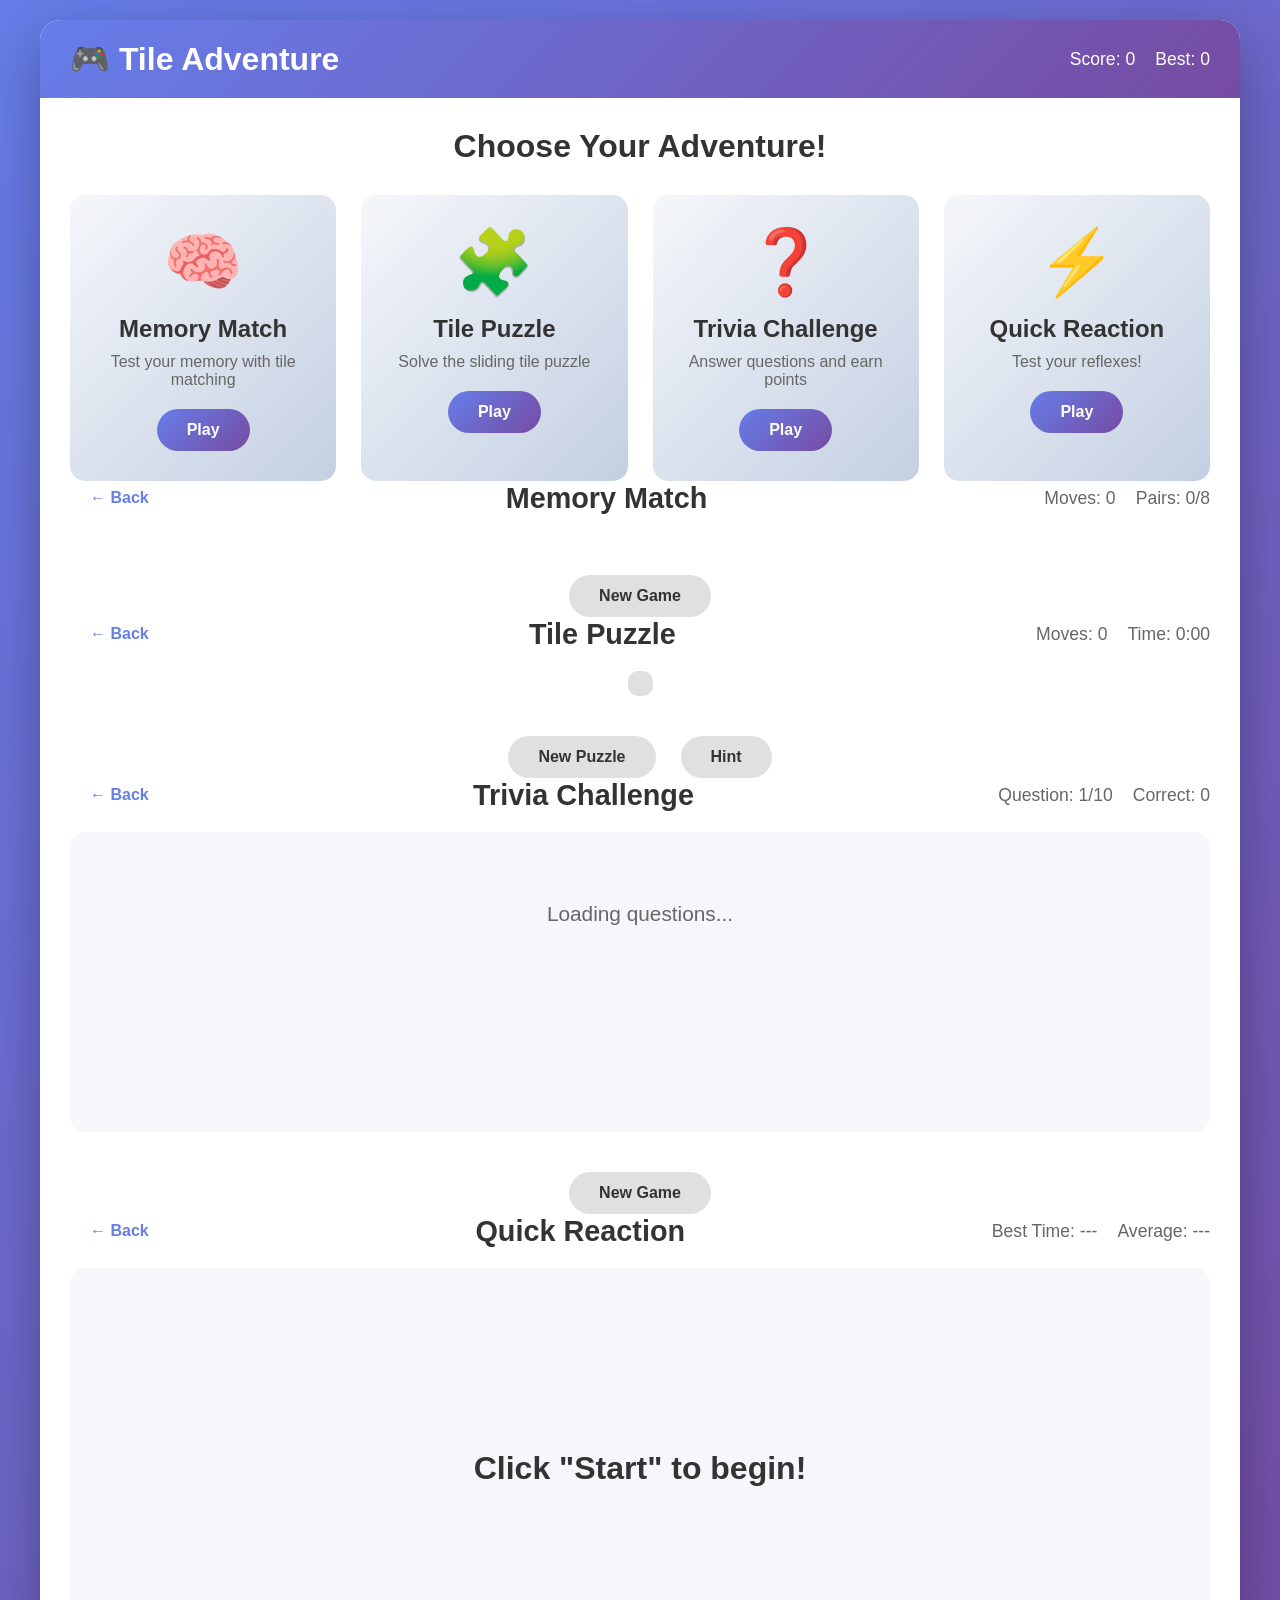
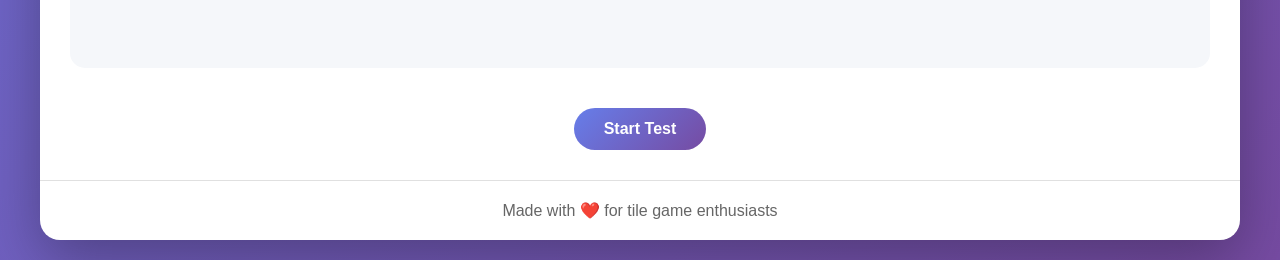
<file: index.html>
<!DOCTYPE html>
<html lang="en">
<head>
    <meta charset="UTF-8">
    <meta name="viewport" content="width=device-width, initial-scale=1.0">
    <title>Tile Adventure - Mini Games Collection</title>
    <link rel="stylesheet" href="styles.css">
</head>
<body>
    <div class="game-container">
        <header>
            <h1>🎮 Tile Adventure</h1>
            <div class="score-display">
                <span>Score: <span id="total-score">0</span></span>
                <span>Best: <span id="best-score">0</span></span>
            </div>
        </header>

        <main id="main-content">
            <!-- Main Menu -->
            <div id="main-menu" class="screen active">
                <h2>Choose Your Adventure!</h2>
                <div class="game-grid">
                    <div class="game-tile" data-game="memory">
                        <div class="tile-icon">🧠</div>
                        <h3>Memory Match</h3>
                        <p>Test your memory with tile matching</p>
                        <button class="play-btn">Play</button>
                    </div>
                    <div class="game-tile" data-game="puzzle">
                        <div class="tile-icon">🧩</div>
                        <h3>Tile Puzzle</h3>
                        <p>Solve the sliding tile puzzle</p>
                        <button class="play-btn">Play</button>
                    </div>
                    <div class="game-tile" data-game="trivia">
                        <div class="tile-icon">❓</div>
                        <h3>Trivia Challenge</h3>
                        <p>Answer questions and earn points</p>
                        <button class="play-btn">Play</button>
                    </div>
                    <div class="game-tile" data-game="reaction">
                        <div class="tile-icon">⚡</div>
                        <h3>Quick Reaction</h3>
                        <p>Test your reflexes!</p>
                        <button class="play-btn">Play</button>
                    </div>
                </div>
            </div>

            <!-- Memory Match Game -->
            <div id="memory-game" class="screen game-screen">
                <div class="game-header">
                    <button class="back-btn">← Back</button>
                    <h2>Memory Match</h2>
                    <div class="game-stats">
                        <span>Moves: <span id="memory-moves">0</span></span>
                        <span>Pairs: <span id="memory-pairs">0/8</span></span>
                    </div>
                </div>
                <div id="memory-board" class="memory-board"></div>
                <div class="game-controls">
                    <button id="memory-restart" class="btn-secondary">New Game</button>
                </div>
            </div>

            <!-- Tile Puzzle Game -->
            <div id="puzzle-game" class="screen game-screen">
                <div class="game-header">
                    <button class="back-btn">← Back</button>
                    <h2>Tile Puzzle</h2>
                    <div class="game-stats">
                        <span>Moves: <span id="puzzle-moves">0</span></span>
                        <span>Time: <span id="puzzle-time">0:00</span></span>
                    </div>
                </div>
                <div id="puzzle-board" class="puzzle-board"></div>
                <div class="game-controls">
                    <button id="puzzle-restart" class="btn-secondary">New Puzzle</button>
                    <button id="puzzle-hint" class="btn-secondary">Hint</button>
                </div>
            </div>

            <!-- Trivia Challenge Game -->
            <div id="trivia-game" class="screen game-screen">
                <div class="game-header">
                    <button class="back-btn">← Back</button>
                    <h2>Trivia Challenge</h2>
                    <div class="game-stats">
                        <span>Question: <span id="trivia-question-num">1/10</span></span>
                        <span>Correct: <span id="trivia-correct">0</span></span>
                    </div>
                </div>
                <div class="trivia-container">
                    <div id="trivia-loading" class="loading">Loading questions...</div>
                    <div id="trivia-error" class="error-message" style="display: none;"></div>
                    <div id="trivia-content" style="display: none;">
                        <div id="trivia-question" class="trivia-question"></div>
                        <div id="trivia-answers" class="trivia-answers"></div>
                    </div>
                    <div id="trivia-result" class="trivia-result" style="display: none;"></div>
                </div>
                <div class="game-controls">
                    <button id="trivia-restart" class="btn-secondary">New Game</button>
                </div>
            </div>

            <!-- Quick Reaction Game -->
            <div id="reaction-game" class="screen game-screen">
                <div class="game-header">
                    <button class="back-btn">← Back</button>
                    <h2>Quick Reaction</h2>
                    <div class="game-stats">
                        <span>Best Time: <span id="reaction-best">---</span></span>
                        <span>Average: <span id="reaction-avg">---</span></span>
                    </div>
                </div>
                <div id="reaction-area" class="reaction-area">
                    <div id="reaction-message" class="reaction-message">Click "Start" to begin!</div>
                </div>
                <div class="game-controls">
                    <button id="reaction-start" class="btn-primary">Start Test</button>
                    <button id="reaction-restart" class="btn-secondary" style="display: none;">Try Again</button>
                </div>
            </div>
        </main>

        <footer>
            <p>Made with ❤️ for tile game enthusiasts</p>
        </footer>
    </div>

    <script src="game.js"></script>
    <script src="minigames/memory.js"></script>
    <script src="minigames/puzzle.js"></script>
    <script src="minigames/trivia.js"></script>
    <script src="minigames/reaction.js"></script>
</body>
</html>
</file>
<file: styles.css>
* {
    margin: 0;
    padding: 0;
    box-sizing: border-box;
}

body {
    font-family: 'Segoe UI', Tahoma, Geneva, Verdana, sans-serif;
    background: linear-gradient(135deg, #667eea 0%, #764ba2 100%);
    min-height: 100vh;
    display: flex;
    justify-content: center;
    align-items: center;
    padding: 20px;
}

.game-container {
    background: white;
    border-radius: 20px;
    box-shadow: 0 20px 60px rgba(0, 0, 0, 0.3);
    max-width: 1200px;
    width: 100%;
    min-height: 80vh;
    display: flex;
    flex-direction: column;
}

header {
    background: linear-gradient(135deg, #667eea 0%, #764ba2 100%);
    color: white;
    padding: 20px 30px;
    border-radius: 20px 20px 0 0;
    display: flex;
    justify-content: space-between;
    align-items: center;
}

header h1 {
    font-size: 2rem;
}

.score-display {
    display: flex;
    gap: 20px;
    font-size: 1.1rem;
}

main {
    flex: 1;
    padding: 30px;
    position: relative;
}

.screen {
    display: none;
}

.screen.active {
    display: block;
}

/* Main Menu */
#main-menu h2 {
    text-align: center;
    color: #333;
    margin-bottom: 30px;
    font-size: 2rem;
}

.game-grid {
    display: grid;
    grid-template-columns: repeat(auto-fit, minmax(250px, 1fr));
    gap: 25px;
    margin-top: 20px;
}

.game-tile {
    background: linear-gradient(135deg, #f5f7fa 0%, #c3cfe2 100%);
    border-radius: 15px;
    padding: 30px;
    text-align: center;
    transition: transform 0.3s, box-shadow 0.3s;
    cursor: pointer;
}

.game-tile:hover {
    transform: translateY(-5px);
    box-shadow: 0 10px 25px rgba(0, 0, 0, 0.2);
}

.tile-icon {
    font-size: 4rem;
    margin-bottom: 15px;
}

.game-tile h3 {
    color: #333;
    margin-bottom: 10px;
    font-size: 1.5rem;
}

.game-tile p {
    color: #666;
    margin-bottom: 20px;
}

.play-btn, .btn-primary, .btn-secondary, .back-btn {
    padding: 12px 30px;
    border: none;
    border-radius: 25px;
    font-size: 1rem;
    font-weight: bold;
    cursor: pointer;
    transition: all 0.3s;
}

.play-btn, .btn-primary {
    background: linear-gradient(135deg, #667eea 0%, #764ba2 100%);
    color: white;
}

.play-btn:hover, .btn-primary:hover {
    transform: scale(1.05);
    box-shadow: 0 5px 15px rgba(102, 126, 234, 0.4);
}

.btn-secondary {
    background: #e0e0e0;
    color: #333;
    margin: 0 5px;
}

.btn-secondary:hover {
    background: #d0d0d0;
}

.back-btn {
    background: transparent;
    color: #667eea;
    padding: 8px 20px;
    font-weight: bold;
}

.back-btn:hover {
    background: rgba(102, 126, 234, 0.1);
}

/* Game Screen */
.game-screen {
    display: flex;
    flex-direction: column;
    gap: 20px;
}

.game-header {
    display: flex;
    justify-content: space-between;
    align-items: center;
    flex-wrap: wrap;
    gap: 15px;
}

.game-header h2 {
    color: #333;
    font-size: 1.8rem;
}

.game-stats {
    display: flex;
    gap: 20px;
    font-size: 1.1rem;
    color: #666;
}

.game-controls {
    display: flex;
    justify-content: center;
    gap: 15px;
    margin-top: 20px;
}

/* Memory Match */
.memory-board {
    display: grid;
    grid-template-columns: repeat(4, 1fr);
    gap: 15px;
    max-width: 600px;
    margin: 0 auto;
}

.memory-card {
    aspect-ratio: 1;
    background: linear-gradient(135deg, #667eea 0%, #764ba2 100%);
    border-radius: 10px;
    display: flex;
    justify-content: center;
    align-items: center;
    font-size: 3rem;
    cursor: pointer;
    transition: transform 0.3s;
    position: relative;
}

.memory-card:hover:not(.flipped):not(.matched) {
    transform: scale(1.05);
}

.memory-card.flipped, .memory-card.matched {
    background: white;
    border: 3px solid #667eea;
}

.memory-card .card-back {
    display: block;
    color: white;
    font-size: 2rem;
}

.memory-card.flipped .card-back,
.memory-card.matched .card-back {
    display: none;
}

.memory-card .card-front {
    display: none;
}

.memory-card.flipped .card-front,
.memory-card.matched .card-front {
    display: block;
}

.memory-card.matched {
    opacity: 0.6;
    cursor: default;
}

/* Puzzle Game */
.puzzle-board {
    display: grid;
    grid-template-columns: repeat(4, 1fr);
    grid-template-rows: repeat(4, 1fr);
    gap: 5px;
    max-width: 500px;
    max-height: 500px;
    aspect-ratio: 1;
    margin: 0 auto;
    background: #e0e0e0;
    padding: 5px;
    border-radius: 10px;
}

.puzzle-tile {
    background: linear-gradient(135deg, #667eea 0%, #764ba2 100%);
    color: white;
    display: flex;
    justify-content: center;
    align-items: center;
    font-size: 2rem;
    font-weight: bold;
    border-radius: 5px;
    cursor: pointer;
    transition: all 0.2s;
    user-select: none;
}

.puzzle-tile:hover {
    transform: scale(1.05);
    box-shadow: 0 0 10px rgba(102, 126, 234, 0.5);
}

.puzzle-tile.empty {
    background: transparent;
    cursor: default;
}

.puzzle-tile.empty:hover {
    transform: none;
    box-shadow: none;
}

/* Trivia Game */
.trivia-container {
    background: #f5f7fa;
    border-radius: 15px;
    padding: 30px;
    min-height: 300px;
}

.trivia-question {
    font-size: 1.4rem;
    color: #333;
    margin-bottom: 25px;
    line-height: 1.6;
}

.trivia-answers {
    display: grid;
    gap: 15px;
}

.trivia-answer {
    background: white;
    border: 2px solid #e0e0e0;
    border-radius: 10px;
    padding: 20px;
    cursor: pointer;
    transition: all 0.3s;
    text-align: left;
}

.trivia-answer:hover:not(.disabled) {
    border-color: #667eea;
    transform: translateX(5px);
}

.trivia-answer.correct {
    background: #4caf50;
    color: white;
    border-color: #4caf50;
}

.trivia-answer.incorrect {
    background: #f44336;
    color: white;
    border-color: #f44336;
}

.trivia-answer.disabled {
    cursor: not-allowed;
    opacity: 0.6;
}

.trivia-result {
    background: linear-gradient(135deg, #667eea 0%, #764ba2 100%);
    color: white;
    border-radius: 15px;
    padding: 40px;
    text-align: center;
}

.trivia-result h3 {
    font-size: 2rem;
    margin-bottom: 15px;
}

.trivia-result p {
    font-size: 1.2rem;
    margin: 10px 0;
}

.loading {
    text-align: center;
    font-size: 1.3rem;
    color: #666;
    padding: 40px;
}

.error-message {
    background: #fff3cd;
    border: 2px solid #ffc107;
    border-radius: 10px;
    padding: 20px;
    color: #856404;
    text-align: center;
}

/* Reaction Game */
.reaction-area {
    background: #f5f7fa;
    border-radius: 15px;
    min-height: 400px;
    display: flex;
    justify-content: center;
    align-items: center;
    cursor: pointer;
    transition: background 0.3s;
    position: relative;
}

.reaction-area.waiting {
    background: #ff9800;
}

.reaction-area.ready {
    background: #4caf50;
}

.reaction-area.too-soon {
    background: #f44336;
}

.reaction-message {
    font-size: 2rem;
    color: #333;
    text-align: center;
    padding: 40px;
    font-weight: bold;
}

.reaction-area.waiting .reaction-message,
.reaction-area.ready .reaction-message,
.reaction-area.too-soon .reaction-message {
    color: white;
}

.reaction-target {
    width: 80px;
    height: 80px;
    background: #667eea;
    border-radius: 50%;
    position: absolute;
    cursor: pointer;
    transition: transform 0.2s;
}

.reaction-target:hover {
    transform: scale(1.1);
}

/* Footer */
footer {
    text-align: center;
    padding: 20px;
    color: #666;
    border-top: 1px solid #e0e0e0;
}

/* Responsive */
@media (max-width: 768px) {
    header h1 {
        font-size: 1.5rem;
    }

    .score-display {
        font-size: 0.9rem;
    }

    .game-grid {
        grid-template-columns: 1fr;
    }

    .memory-board {
        gap: 10px;
    }

    .memory-card {
        font-size: 2rem;
    }

    .puzzle-board {
        max-width: 100%;
    }

    .puzzle-tile {
        font-size: 1.5rem;
    }

    .trivia-question {
        font-size: 1.1rem;
    }

    .reaction-message {
        font-size: 1.5rem;
    }
}

/* Animations */
@keyframes flip {
    0% {
        transform: rotateY(0deg);
    }
    100% {
        transform: rotateY(180deg);
    }
}

@keyframes success {
    0%, 100% {
        transform: scale(1);
    }
    50% {
        transform: scale(1.1);
    }
}

.success-animation {
    animation: success 0.5s ease;
}
</file>
